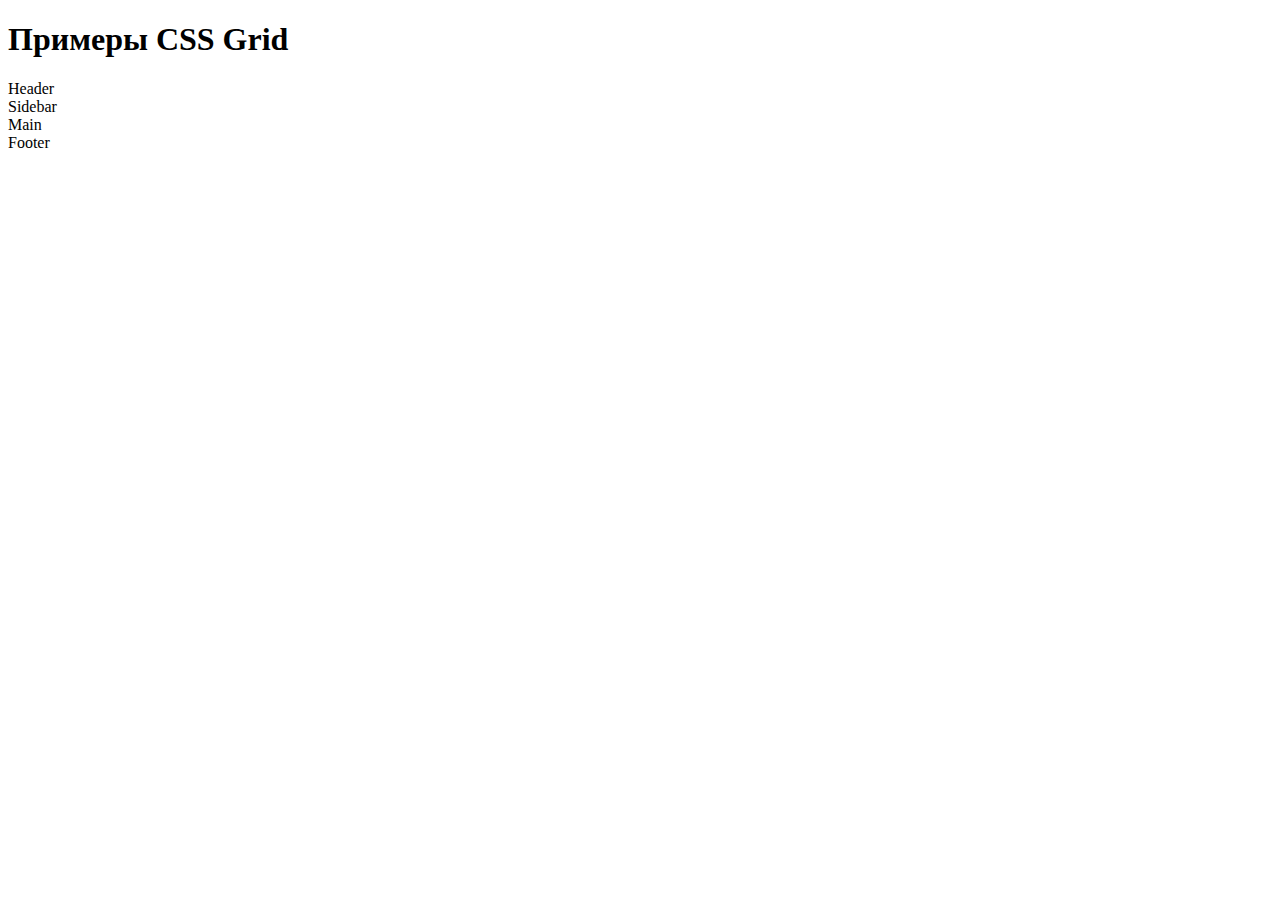
<file: index.html>
<!DOCTYPE html>
<html lang="ru-RU">
<head>
    <meta charset="UTF-8">
    <meta name="viewport" content="width=device-width, initial-scale=1.0">
    <title>CSS Grid</title>
    <link rel="stylesheet" href="styles.css">
</head>
<body>
    <h1>Примеры CSS Grid</h1>
    <div class="grid-container">
        <header class="header">Header</header>
        <aside class="sidebar">Sidebar</aside>
        <main class="main">Main</main>
        <footer class="footer">Footer</footer>
    </div>
</body>
</html>
</file>
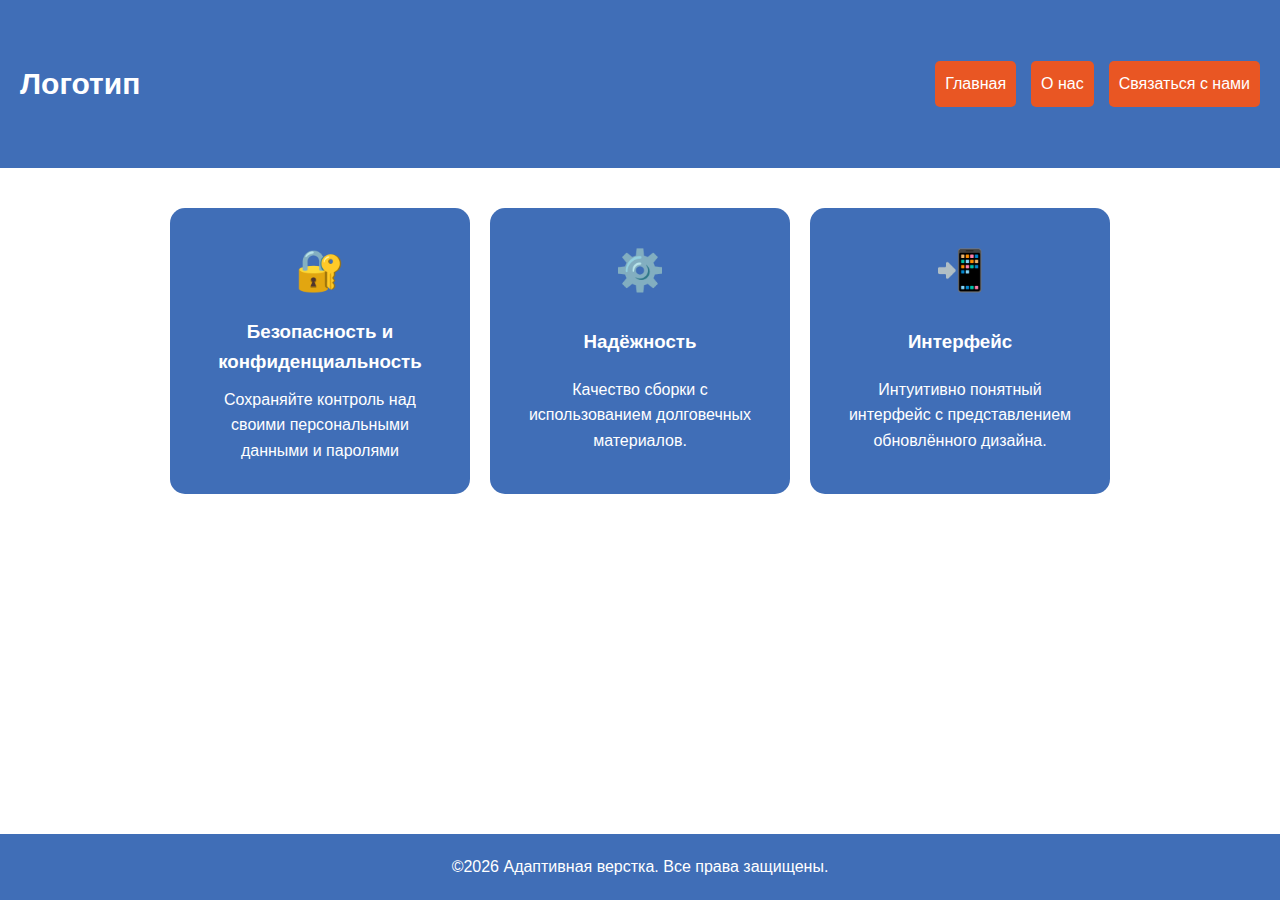
<file: flexbox-practice.html>
<!doctype html>
<html lang="ru-RU">
  <head>
    <meta charset="UTF-8" />
    <meta name="viewport" content="width=device-width, initial-scale=1.0" />
    <title>Flexbox</title>
    <link rel="stylesheet" href="flexbox-practice.css">
  </head>
  <body>
    <header class="header">
      <div class="logo">Логотип</div>
      <nav class="nav">
          <a href="#">Главная</a>
          <a href="#">О нас</a>
          <a href="#">Связаться с нами</a>
      </nav>
    </header>
    <main class="main">
      <section class="about">
        <div class="about-icon">
          <div class="icon">🔐</div>
        <h3>Безопасность и конфиденциальность</h3>
        <p>Сохраняйте контроль над своими персональными данными и паролями</p>
        </div>

        <div class="about-icon">
          <div class="icon">⚙️</div>
          <h3>Надёжность</h3>
          <p>Качество сборки с использованием долговечных материалов.</p>
        </div>

        <div class="about-icon">
          <div class="icon">📲</div>
          <h3>Интерфейс</h3>
          <p>Интуитивно понятный интерфейс с представлением обновлённого дизайна.</p>
        </div>
      </section>
    </main>
    <footer class="footer">
      <p>&copy;2026 Адаптивная верстка. Все права защищены.</p>
    </footer>
  </body>
</html>
</file>
<file: styles.css>
@media (max-width: 768px) {
    .container {
        flex-direction: column;
    }
}
@media (min-width: 1024px) {
    .container {
        grid-template-columns: repeat(4, 1fr);
    }
}
@media (min-width: 768px) and (max-width: 1023px) {
    .container {
        grid-template-columns: repeat(2, 1fr);
    }
}
.container {
    padding: 10px;
}
@media (min-width: 576px) {
    .container {
        padding: 15px;
    }
}
@media (min-width: 768px) {
    .container {
        padding: 20px;
    }
}
@media (min-width: 992px) {
    .container {
        padding: 25px;
    }
}
@media (min-width: 1200px) {
    .container {
        padding: 30px;
    }
}
</file>
<file: flexbox-practice.css>
* {
    margin: 0;
    padding: 0;
    box-sizing: border-box;
}
body {
    font-family: Arial, Helvetica, sans-serif;
    line-height: 1.6;
    min-height: 100vh;
    display: flex;
    flex-direction: column;
}
.main {
    flex:1;
}
.header {
    display: flex;
    justify-content: space-between;
    align-items: center;
    background-color: #406EB7;
    padding: 60px 20px;
    color: white;
}
.logo {
    font-size: 30px;
    font-weight: bold;
}
.nav {
    display: flex;
    gap: 15px;
}
.nav a {
    color: white;
    text-decoration: none;
    padding: 10px;
    background-color: #E95623;
    border-radius: 5px;
    text-align: center;
}
.nav a:hover {
    background-color: #FFA364;
}
.about {
    display: flex;
    gap: 20px;
    padding: 40px 20px;
    flex-wrap: wrap;
    justify-content: center;
}
.about-icon {
    display: grid;
    grid-template-columns: 1fr;
    background-color: #406EB7;
    padding: 30px;
    width: 300px;
    text-align: center;
    border-radius: 15px;
    color: white;
}
.icon {
    font-size: 40px;
    margin-bottom: 15px;
}
.about-icon h3 {
    margin-bottom: 10px;
}
.footer {
    background-color: #406EB7;
    color: white;
    text-align: center;
    padding: 20px;
}
</file>
